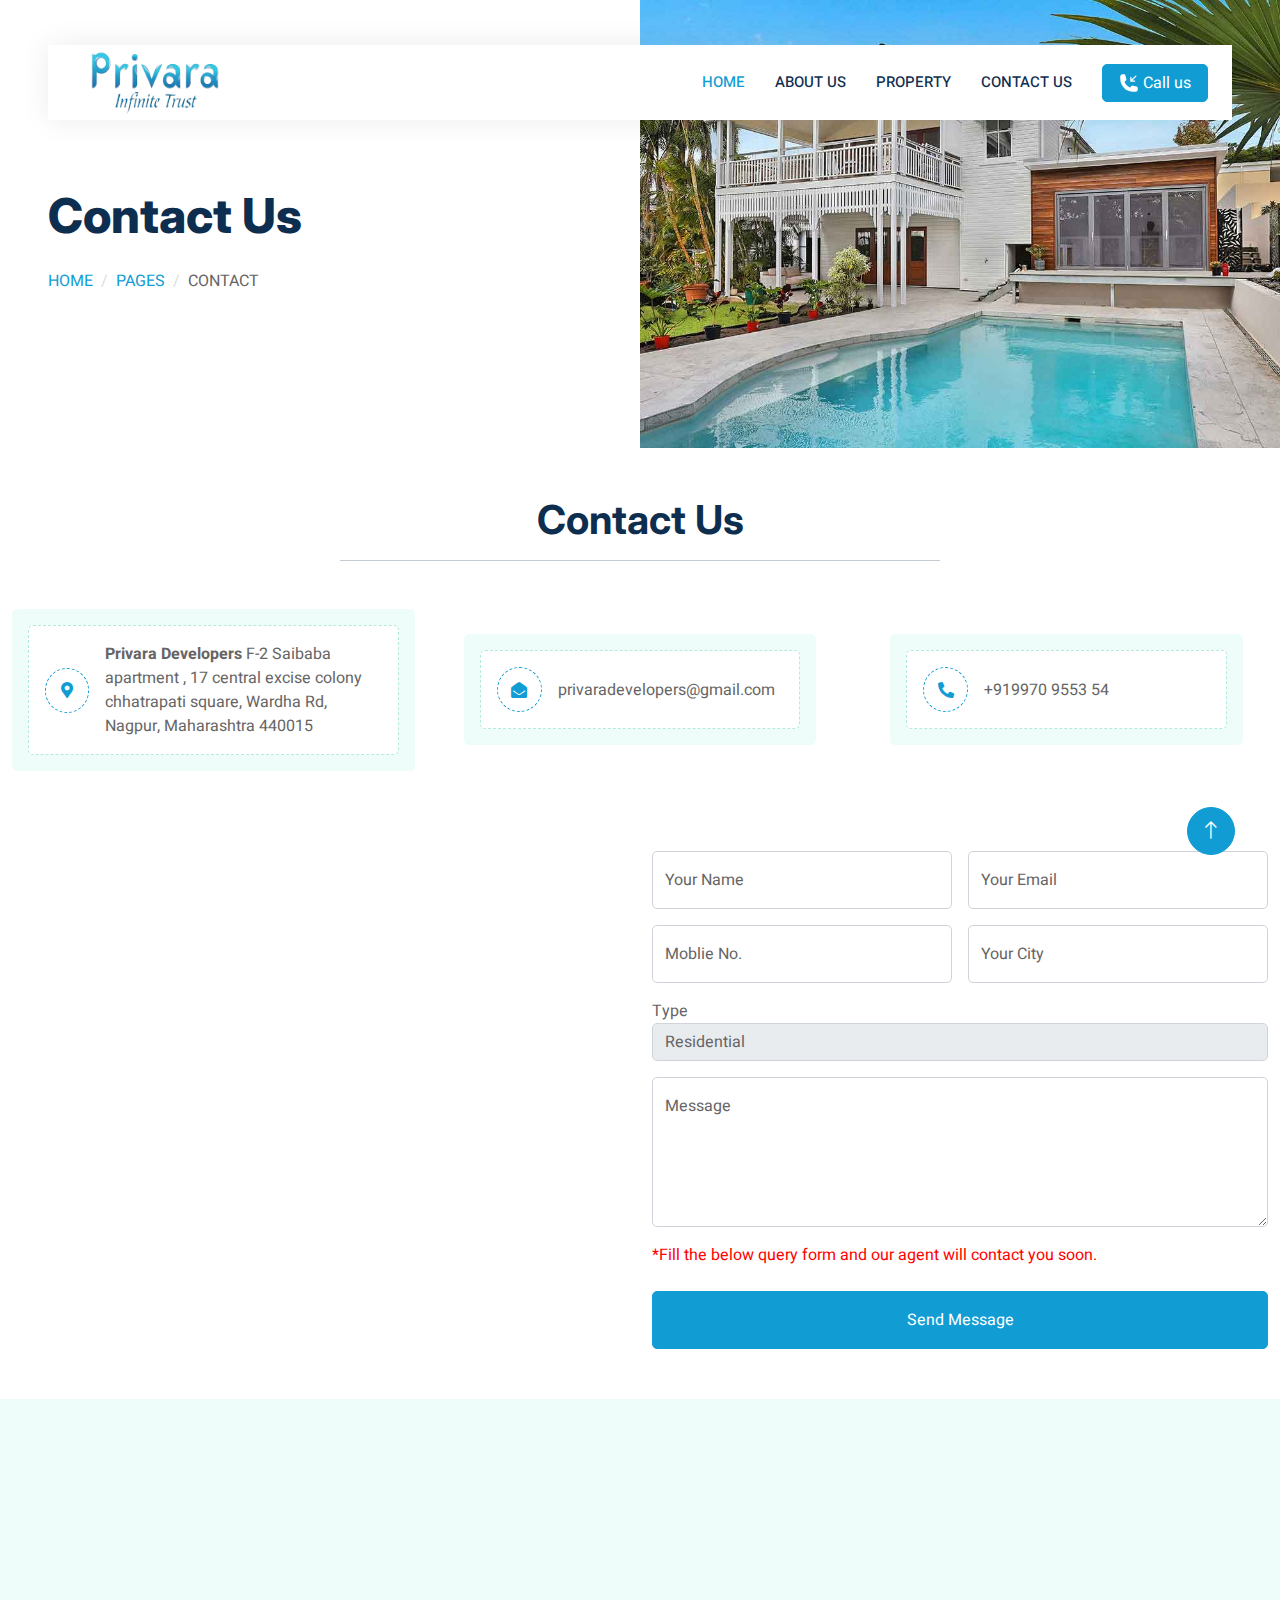
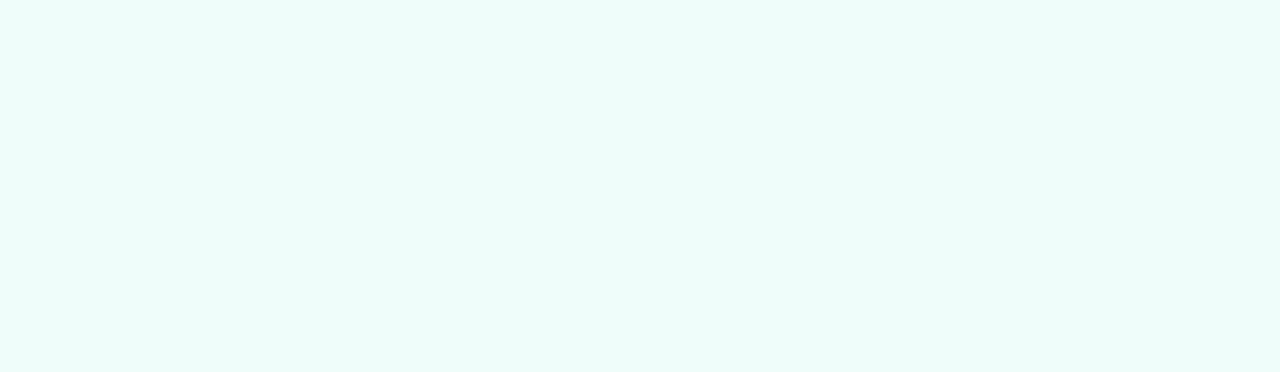
<file: contact.html>
<!DOCTYPE html>
<html lang="en">

<head>
    <meta charset="utf-8">
    <title>Privara</title>
    <meta content="width=device-width, initial-scale=1.0" name="viewport">
    <meta content="" name="keywords">
    <meta content="" name="description">

    <!-- Favicon -->
    <link href="img/favicon.ico" rel="icon">

    <!-- Google Web Fonts -->
    <link rel="preconnect" href="https://fonts.googleapis.com">
    <link rel="preconnect" href="https://fonts.gstatic.com" crossorigin>
    <link href="https://fonts.googleapis.com/css2?family=Heebo:wght@400;500;600&family=Inter:wght@700;800&display=swap" rel="stylesheet">
    
    <!-- Icon Font Stylesheet -->
    <link href="https://cdnjs.cloudflare.com/ajax/libs/font-awesome/5.10.0/css/all.min.css" rel="stylesheet">
    <link href="https://cdn.jsdelivr.net/npm/bootstrap-icons@1.4.1/font/bootstrap-icons.css" rel="stylesheet">

    <!-- Libraries Stylesheet -->
    <link href="lib/animate/animate.min.css" rel="stylesheet">
    <link href="lib/owlcarousel/assets/owl.carousel.min.css" rel="stylesheet">

    <!-- Customized Bootstrap Stylesheet -->
    <link href="css/bootstrap.min.css" rel="stylesheet">

    <!-- Template Stylesheet -->
    <link href="css/style.css" rel="stylesheet">
</head>

<body>
    <div class="container-xxl bg-white p-0">
        <!-- Spinner Start -->
        <div id="spinner" class="show bg-white position-fixed translate-middle w-100 vh-100 top-50 start-50 d-flex align-items-center justify-content-center">
            <div class="spinner-border text-primary" style="width: 3rem; height: 3rem;" role="status">
                <span class="sr-only">Loading...</span>
            </div>
        </div>
        <!-- Spinner End -->


 <!-- Navbar Start -->
 <div class="container-fluid nav-bar bg-transparent">
    <nav class="navbar navbar-expand-lg bg-white navbar-light py-0 px-4">
        <a href="index.html" class="navbar-brand d-flex align-items-center text-center">
            <div class=" p-2 me-2">
                <img class="logo" src="img/logo.png" alt="Icon" style="width: 150px; height: 130px;">
            </div>
            
        </a>
        <button type="button" class="navbar-toggler" data-bs-toggle="collapse" data-bs-target="#navbarCollapse">
            <span class="navbar-toggler-icon"></span>
        </button>
        <div class="collapse navbar-collapse" id="navbarCollapse">
            <div class="navbar-nav ms-auto">
                <a href="index.html" class="nav-item nav-link active">Home</a>
                <a href="about.html" class="nav-item nav-link">About us</a>
                <div class="nav-item dropdown">
                    <a href="./property-list.html" class="nav-link" >Property</a>
                </div>
                <a href="contact.html" class="nav-item nav-link">Contact us</a>
            </div>
           

              <div class="btn btn-primary px-3 d-none h-none d-lg-flex"  >
                <a> <svg xmlns="http://www.w3.org/2000/svg" viewBox="0 0 24 24" fill="currentColor" class="size 4" href="" style="width: 20px; height: 20px;">
                    <path fill-rule="evenodd" d="M19.5 9.75a.75.75 0 0 1-.75.75h-4.5a.75.75 0 0 1-.75-.75v-4.5a.75.75 0 0 1 1.5 0v2.69l4.72-4.72a.75.75 0 1 1 1.06 1.06L16.06 9h2.69a.75.75 0 0 1 .75.75Z" clip-rule="evenodd" />
                    <path fill-rule="evenodd" d="M1.5 4.5a3 3 0 0 1 3-3h1.372c.86 0 1.61.586 1.819 1.42l1.105 4.423a1.875 1.875 0 0 1-.694 1.955l-1.293.97c-.135.101-.164.249-.126.352a11.285 11.285 0 0 0 6.697 6.697c.103.038.25.009.352-.126l.97-1.293a1.875 1.875 0 0 1 1.955-.694l4.423 1.105c.834.209 1.42.959 1.42 1.82V19.5a3 3 0 0 1-3 3h-2.25C8.552 22.5 1.5 15.448 1.5 6.75V4.5Z" clip-rule="evenodd" />
                  </svg> Call us</a>
              </div>
        </div>
    </nav>
</div>
<!-- Navbar End -->


        <!-- Header Start -->
        <div class="container-fluid header bg-white p-0">
            <div class="row g-0 align-items-center flex-column-reverse flex-md-row">
                <div class="col-md-6 p-5 mt-lg-5">
                    <h1 class="display-5 animated fadeIn mb-4">Contact Us</h1> 
                        <nav aria-label="breadcrumb animated fadeIn">
                        <ol class="breadcrumb text-uppercase">
                            <li class="breadcrumb-item"><a href="#">Home</a></li>
                            <li class="breadcrumb-item"><a href="#">Pages</a></li>
                            <li class="breadcrumb-item text-body active" aria-current="page">Contact</li>
                        </ol>
                    </nav>
                </div>
                <div class="col-md-6 animated fadeIn">
                    <img class="img-fluid" src="img/header.jpg" alt="">
                </div>
            </div>
        </div>
        <!-- Header End -->




        <!-- Contact Start -->
        <div class="container-xxl py-5">
            <div class="container">
                <div class="text-center mx-auto mb-5 wow fadeInUp" data-wow-delay="0.1s" style="max-width: 600px;">
                    <h1 class="mb-3">Contact Us<hr></h1></div> 
                    
                   
                </div>
                <div class="row g-4">
                    <div class="col-12">
                        <div class="row gy-4">
                            <div class="col-md-6 col-lg-4 wow fadeIn" data-wow-delay="0.1s">
                                <div class="bg-light rounded p-3">
                                    <div class="d-flex align-items-center bg-white rounded p-3" style="border: 1px dashed rgba(0, 185, 142, .3)">
                                        <div class="icon me-3" style="width: 45px; height: 45px;">
                                            <i class="fa fa-map-marker-alt text-primary"></i>
                                        </div>
                                        <span> <strong>Privara Developers</strong> 
                                            F-2 Saibaba apartment , 17 central excise colony chhatrapati square, Wardha Rd, Nagpur, Maharashtra 440015</span>
                                    </div>
                                </div>
                            </div>

                            <div class="col-md-6 col-lg-4 wow fadeIn" data-wow-delay="0.3s">
                                    <div style="padding: 25px;">
                                        <div class="bg-light rounded p-3">
                                            <div class="d-flex align-items-center bg-white rounded p-3" style="border: 1px dashed rgba(0, 185, 142, .3)">
                                                <div class="icon me-3" style="width: 45px; height: 45px;">
                                                    <i class="fa fa-envelope-open text-primary"></i>
                                                </div>
                                                <span>privaradevelopers@gmail.com</span>
                                            </div>
                                    </div>
                                </div>
                            </div>
                            <div class="col-md-6 col-lg-4 wow fadeIn" data-wow-delay="0.5s">
                                <div style="padding: 25px;">
                                    <div class="bg-light rounded p-3">
                                            <div class="d-flex align-items-center bg-white rounded p-3" style="border: 1px dashed rgba(0, 185, 142, .3)">
                                                <div class="icon me-3" style="width: 45px; height: 45px;">
                                                    <i class="fa fa-phone-alt text-primary"></i>
                                                </div>
                                                <span>+919970 9553 54</span>
                                            </div>
                                    </div>
                                </div>
                            </div>
                            
                        </div>
                    </div>
                    <div class="col-lg-6 col-md-10">
                        <h5 class="text-white mb-4">Map</h5>
                        <div class="row g-2 pt-2">
                            <iframe src="https://www.google.com/maps/embed?pb=!1m14!1m8!1m3!1d7444.0670280239865!2d79.06931!3d21.111230000000003!3m2!1i1024!2i768!4f13.1!3m3!1m2!1s0x3bd4bf5640653599%3A0x4dd5759b03792a99!2sPrivara%20Developers!5e0!3m2!1sen!2sin!4v1716977919160!5m2!1sen!2sin" width="300" height="500" style="border:0; padding-top: 0px;" allowfullscreen="" loading="lazy" referrerpolicy="no-referrer-when-downgrade"></iframe>
                        </div>
                    </div>
                    <div class="col-md-6">
                        <div class="wow fadeInUp" data-wow-delay="0.5s">
                           
                            <form>
                                <div style="padding: 20px;"><p>

                                </p></div>
                                <div class="row g-3">
                                    <div class="col-md-6">
                                        <div class="form-floating">
                                            <input type="text" class="form-control" id="name" placeholder="Your Name" required="">
                                            <label for="name">Your Name</label>
                                        </div>
                                    </div>
                                    <div class="col-md-6">
                                        <div class="form-floating">
                                            <input type="email" class="form-control" id="email" placeholder="Your Email" required="">
                                            <label for="email">Your Email</label>
                                        </div>
                                    </div>
                                    <div class="col-md-6">
                                        <div class="form-floating">
                                            <input type="number" class="form-control" id="number" placeholder="number" required="">
                                            <label for="neumber">Moblie No.</label>
                                        </div>
                                    </div>
                                    <div class="col-md-6">
                                        <div class="form-floating" >
                                            <input type="text" class="form-control" id="city" placeholder="City" required="">
                                            <label for="city">Your City</label>
                                        </div>
                                    </div>

                                    <div class="col-ld-6">
                                        <div class="form-floating">
                                        <fieldset>
                                            <label for="object">Type</label> <br>
                                            <select class="form-control" name="object" id="object" required="">
                                                <option value="Residential">Residential</option>
                                                <option value="Commercial">Commercial</option>
                                            </select>
                                        </fieldset>
                                        </div>
                                    </div>

                                    <div class="col-12">
                                        <div class="form-floating">
                                            <textarea class="form-control" placeholder="Leave a message here" id="message" style="height: 150px"></textarea>
                                            <label for="message">Message</label>
                                        </div>
                                    </div>
                                    <p class="mb-2" style="color: red;"> *Fill the below query form and our agent will contact you soon.</p>
                                    <div class="col-12">
                                        <button class="btn btn-primary w-100 py-3" type="submit">Send Message</button>
                                    </div>
                                </div>
                            </form>
                        </div>
                    </div>
                </div>
            </div>
        </div>
        <!-- Contact End -->


        <!-- Footer Start -->
        <div class="container-fluid bg-dark text-white-50 footer pt-5 mt-5 wow fadeIn" data-wow-delay="0.1s">
            <div class="container py-5">
                <div class="row g-5">
                    <div class="col-lg-3 col-md-6">
                        <h5 class="text-white mb-4">Get In Touch</h5>
                        <p class="mb-2"><i class="fa fa-map-marker-alt me-3"></i><strong>Privara Developers</strong> <br>
                            F-2 Saibaba apartment , 17 central excise colony chhatrapati square, Wardha Rd, Nagpur, Maharashtra 440015</p>
                        <p class="mb-2"><i class="fa fa-phone-alt me-3"></i>+919970 9553 54</p>
                        <p class="mb-2"><i class="fa fa-envelope me-3"></i>privaradevelopers@gmail.com</p>
                        <div class="d-flex pt-2">
                            <a class="btn btn-outline-light btn-social" href=""><i class="fab fa-twitter"></i></a>
                            <a class="btn btn-outline-light btn-social" href=""><i class="fab fa-facebook-f"></i></a>
                            <a class="btn btn-outline-light btn-social" href=""><i class="fab fa-youtube"></i></a>
                            <a class="btn btn-outline-light btn-social" href=""><i class="fab fa-linkedin-in"></i></a>
                        </div>
                    </div>
                    <div class="col-lg-3 col-md-6">
                        <h5 class="text-white mb-4">Quick Links</h5>
                        <a class="btn btn-link text-white-50" href="">About Us</a>
                        <a class="btn btn-link text-white-50" href="">Contact Us</a>
                        <a class="btn btn-link text-white-50" href="">Our Services</a>
                        <a class="btn btn-link text-white-50" href="">Privacy Policy</a>
                        <a class="btn btn-link text-white-50" href="">Terms & Condition</a>
                    </div>
                  
                    <div class="col-lg-3 col-md-6">
                        <h5 class="text-white mb-4">Newsletter</h5>
                        <p>Get updates and offer on our latest project and.</p>
                        <div class="position-relative mx-auto" style="max-width: 400px;">
                            <input class="form-control bg-transparent w-100 py-3 ps-4 pe-5" type="text" placeholder="Your email">
                            <button type="button" class="btn btn-primary py-2 position-absolute top-0 end-0 mt-2 me-2">SignUp</button>
                        </div>
                    </div>
                </div>
            </div>
            <div class="container">
                <div class="copyright">
                    <div class="row">
                        <div class="col-md-6 text-center text-md-start mb-3 mb-md-0">
                            &copy; <a class="border-bottom" href="#">Your Site Name</a>, All Right Reserved. 
							
							<!--/*** This template is free as long as you keep the footer author’s credit link/attribution link/backlink. If you'd like to use the template without the footer author’s credit link/attribution link/backlink, you can purchase the Credit Removal License from "https://htmlcodex.com/credit-removal". Thank you for your support. ***/-->
							Designed By <a class="border-bottom" href="https://htmlcodex.com">HTML Codex & Orange bits</a>
                        </div>
                        <div class="col-md-6 text-center text-md-end">
                            <div class="footer-menu">
                                <a href="">Home</a>
                                <a href="">FQAs</a>
                            </div>
                        </div>
                    </div>
                </div>
            </div>
        </div>
        <!-- Footer End -->


        <!-- Back to Top -->
        <a href="#" class="btn btn-lg btn-primary btn-lg-square back-to-top"><i class="bi bi-arrow-up"></i></a>
    </div>

    <!-- JavaScript Libraries -->
    <script src="https://code.jquery.com/jquery-3.4.1.min.js"></script>
    <script src="https://cdn.jsdelivr.net/npm/bootstrap@5.0.0/dist/js/bootstrap.bundle.min.js"></script>
    <script src="lib/wow/wow.min.js"></script>
    <script src="lib/easing/easing.min.js"></script>
    <script src="lib/waypoints/waypoints.min.js"></script>
    <script src="lib/owlcarousel/owl.carousel.min.js"></script>

    <!-- Template Javascript -->
    <script src="js/main.js"></script>
</body>

</html>
</file>
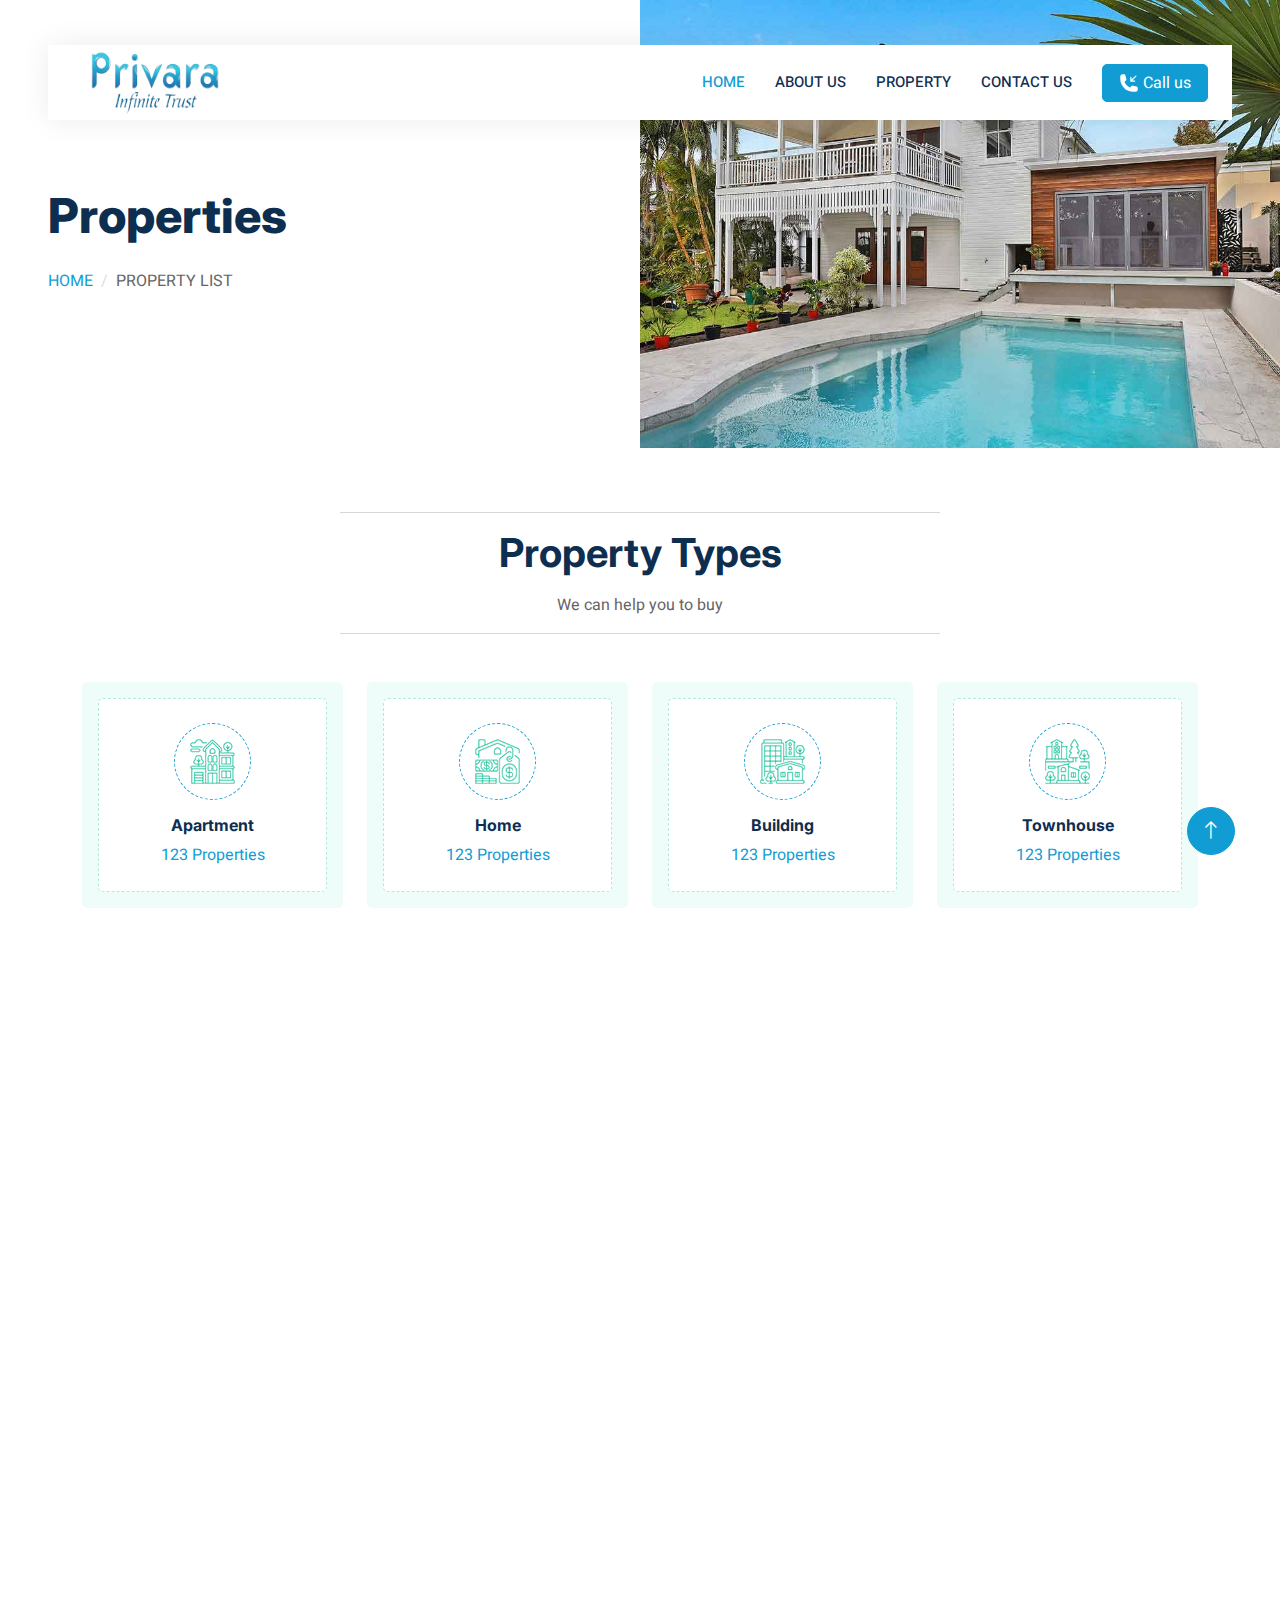
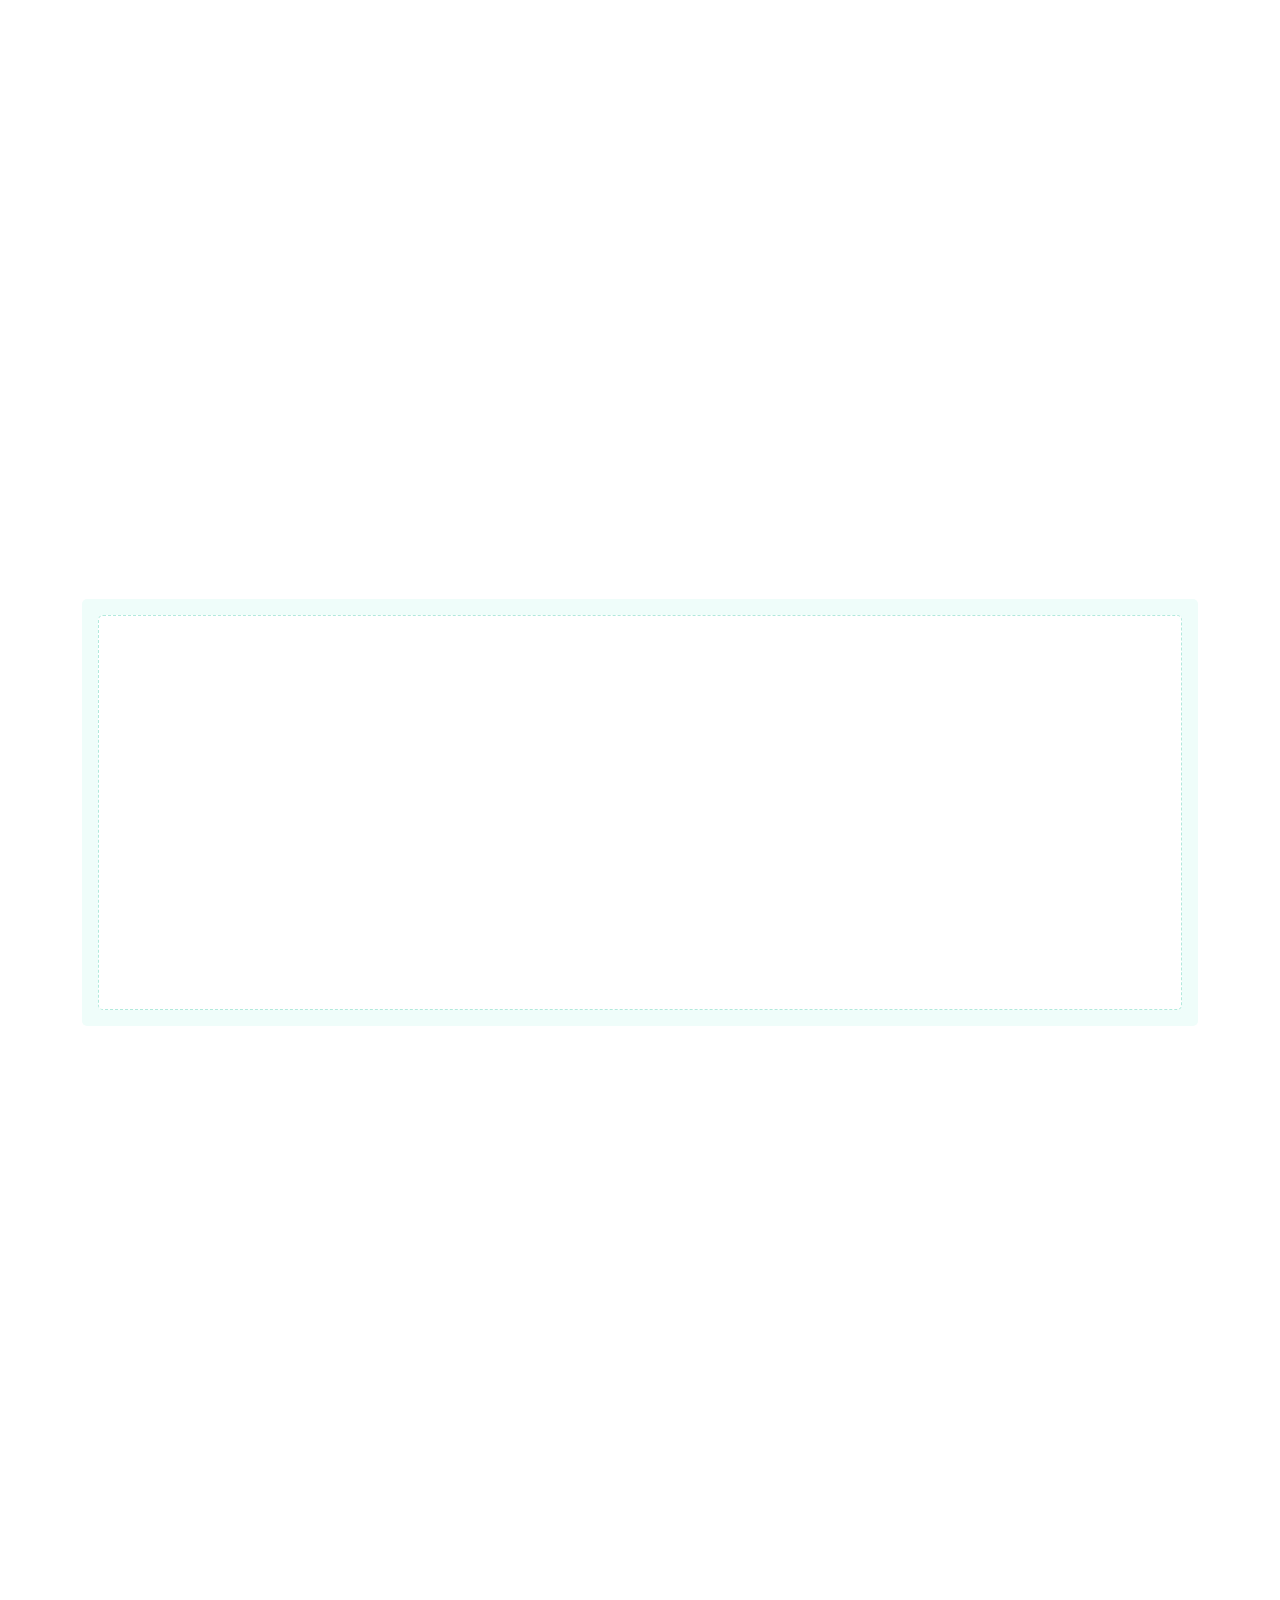
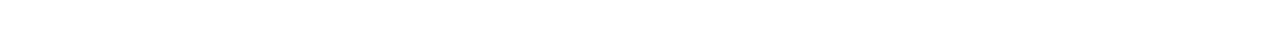
<file: property-list.html>
<!DOCTYPE html>
<html lang="en">

<head>
    <meta charset="utf-8">
    <title>Privara</title>
    <meta content="width=device-width, initial-scale=1.0" name="viewport">
    <meta content="" name="keywords">
    <meta content="" name="description">

    <!-- Favicon -->
    <link href="img/favicon.ico" rel="icon">

    <!-- Google Web Fonts -->
    <link rel="preconnect" href="https://fonts.googleapis.com">
    <link rel="preconnect" href="https://fonts.gstatic.com" crossorigin>
    <link href="https://fonts.googleapis.com/css2?family=Heebo:wght@400;500;600&family=Inter:wght@700;800&display=swap" rel="stylesheet">
    
    <!-- Icon Font Stylesheet -->
    <link href="https://cdnjs.cloudflare.com/ajax/libs/font-awesome/5.10.0/css/all.min.css" rel="stylesheet">
    <link href="https://cdn.jsdelivr.net/npm/bootstrap-icons@1.4.1/font/bootstrap-icons.css" rel="stylesheet">

    <!-- Libraries Stylesheet -->
    <link href="lib/animate/animate.min.css" rel="stylesheet">
    <link href="lib/owlcarousel/assets/owl.carousel.min.css" rel="stylesheet">

    <!-- Customized Bootstrap Stylesheet -->
    <link href="css/bootstrap.min.css" rel="stylesheet">

    <!-- Template Stylesheet -->
    <link href="css/style.css" rel="stylesheet">
</head>

<body>
    <div class="container-xxl bg-white p-0">
        <!-- Spinner Start -->
        <div id="spinner" class="show bg-white position-fixed translate-middle w-100 vh-100 top-50 start-50 d-flex align-items-center justify-content-center">
            <div class="spinner-border text-primary" style="width: 3rem; height: 3rem;" role="status">
                <span class="sr-only">Loading...</span>
            </div>
        </div>
        <!-- Spinner End -->


 <!-- Navbar Start -->
 <div class="container-fluid nav-bar bg-transparent">
    <nav class="navbar navbar-expand-lg bg-white navbar-light py-0 px-4">
        <a href="index.html" class="navbar-brand d-flex align-items-center text-center">
            <div class=" p-2 me-2">
                <img class="logo" src="img/logo.png" alt="Icon" style="width: 150px; height: 130px;">
            </div>
            
        </a>
        <button type="button" class="navbar-toggler" data-bs-toggle="collapse" data-bs-target="#navbarCollapse">
            <span class="navbar-toggler-icon"></span>
        </button>
        <div class="collapse navbar-collapse" id="navbarCollapse">
            <div class="navbar-nav ms-auto">
                <a href="index.html" class="nav-item nav-link active">Home</a>
                <a href="about.html" class="nav-item nav-link">About us</a>
                <div class="nav-item dropdown">
                    <a href="./property-list.html" class="nav-link" >Property</a>
                </div>
                <a href="contact.html" class="nav-item nav-link">Contact us</a>
            </div>
           

              <div class="btn btn-primary px-3 d-none h-none d-lg-flex"  >
                <a> <svg xmlns="http://www.w3.org/2000/svg" viewBox="0 0 24 24" fill="currentColor" class="size 4" href="" style="width: 20px; height: 20px;">
                    <path fill-rule="evenodd" d="M19.5 9.75a.75.75 0 0 1-.75.75h-4.5a.75.75 0 0 1-.75-.75v-4.5a.75.75 0 0 1 1.5 0v2.69l4.72-4.72a.75.75 0 1 1 1.06 1.06L16.06 9h2.69a.75.75 0 0 1 .75.75Z" clip-rule="evenodd" />
                    <path fill-rule="evenodd" d="M1.5 4.5a3 3 0 0 1 3-3h1.372c.86 0 1.61.586 1.819 1.42l1.105 4.423a1.875 1.875 0 0 1-.694 1.955l-1.293.97c-.135.101-.164.249-.126.352a11.285 11.285 0 0 0 6.697 6.697c.103.038.25.009.352-.126l.97-1.293a1.875 1.875 0 0 1 1.955-.694l4.423 1.105c.834.209 1.42.959 1.42 1.82V19.5a3 3 0 0 1-3 3h-2.25C8.552 22.5 1.5 15.448 1.5 6.75V4.5Z" clip-rule="evenodd" />
                  </svg> Call us</a>
              </div>
        </div>
    </nav>
</div>
<!-- Navbar End -->


        <!-- Header Start -->
        <div class="container-fluid header bg-white p-0">
            <div class="row g-0 align-items-center flex-column-reverse flex-md-row">
                <div class="col-md-6 p-5 mt-lg-5">
                    <h1 class="display-5 animated fadeIn mb-4">Properties </h1> 
                        <nav aria-label="breadcrumb animated fadeIn">
                        <ol class="breadcrumb text-uppercase">
                            <li class="breadcrumb-item"><a href="#">Home</a></li>
                            <li class="breadcrumb-item text-body active" aria-current="page">Property List</li>
                        </ol>
                    </nav>
                </div>
                <div class="col-md-6 animated fadeIn">
                    <img class="img-fluid" src="img/header.jpg" alt="">
                </div>
            </div>
        </div>
        <!-- Header End -->

        
        <!-- Category Start -->
        <div class="container-xxl py-5">
            <div class="container">
                <div class="text-center mx-auto mb-5 wow fadeInUp" data-wow-delay="0.1s" style="max-width: 600px;">
                <div style="justify-content: flex"></div>
                    <hr></hr>
                    <h1 class="mb-3">Property Types</h1>
                    <p> We can help you to buy </p>
                    <hr></hr>
                </div>
                <div class="row g-4">
                    <div class="col-lg-3 col-sm-6 wow fadeInUp" data-wow-delay="0.1s">
                        <a class="cat-item d-block bg-light text-center rounded p-3" href="">
                            <div class="rounded p-4">
                                <div class="icon mb-3">
                                    <img class="img-fluid" src="img/icon-apartment.png" alt="Icon">
                                </div>
                                <h6>Apartment</h6>
                                <span>123 Properties</span>
                            </div>
                        </a>
                    </div>
                  
                    <div class="col-lg-3 col-sm-6 wow fadeInUp" data-wow-delay="0.5s">
                        <a class="cat-item d-block bg-light text-center rounded p-3" href="">
                            <div class="rounded p-4">
                                <div class="icon mb-3">
                                    <img class="img-fluid" src="img/icon-house.png" alt="Icon">
                                </div>
                                <h6>Home</h6>
                                <span>123 Properties</span>
                            </div>
                        </a>
                    </div>

                    <div class="col-lg-3 col-sm-6 wow fadeInUp" data-wow-delay="0.1s">
                        <a class="cat-item d-block bg-light text-center rounded p-3" href="">
                            <div class="rounded p-4">
                                <div class="icon mb-3">
                                    <img class="img-fluid" src="img/icon-building.png" alt="Icon">
                                </div>
                                <h6>Building</h6>
                                <span>123 Properties</span>
                            </div>
                        </a>
                    </div>
                    <div class="col-lg-3 col-sm-6 wow fadeInUp" data-wow-delay="0.3s">
                        <a class="cat-item d-block bg-light text-center rounded p-3" href="">
                            <div class="rounded p-4">
                                <div class="icon mb-3">
                                    <img class="img-fluid" src="img/icon-neighborhood.png" alt="Icon">
                                </div>
                                <h6>Townhouse</h6>
                                <span>123 Properties</span>
                            </div>
                        </a>
                    </div>
                    
                    
                </div>
            </div>
        </div>
        <!-- Category End -->



        <!-- Property List Start -->
        <div class="container-xxl py-5">
            <div class="container">
                <div class="row g-0 gx-5 align-items-end">
                    <div class="col-lg-6">
                        <div class="text-start mx-auto mb-5 wow slideInLeft" data-wow-delay="0.1s">
                            <h1 class="mb-3">Property Listing</h1>
                            <p>Eirmod sed ipsum dolor sit rebum labore magna erat. Tempor ut dolore lorem kasd vero ipsum sit eirmod sit diam justo sed rebum.</p>
                        </div>
                    </div>
                    <div class="col-lg-6 text-start text-lg-end wow slideInRight" data-wow-delay="0.1s">
                        <ul class="nav nav-pills d-inline-flex justify-content-end mb-5">
                            <li class="nav-item me-2">
                                <a class="btn btn-outline-primary active" data-bs-toggle="pill" href="#tab-1">Featured</a>
                            </li>
                            <li class="nav-item me-2">
                                <a class="btn btn-outline-primary" data-bs-toggle="pill" href="#tab-2">Ongoing</a>
                            </li>
                            <li class="nav-item me-0">
                                <a class="btn btn-outline-primary" data-bs-toggle="pill" href="#tab-3">Completed</a>
                            </li>
                        </ul>
                    </div>
                </div>
                <div class="tab-content">
                    <div id="tab-1" class="tab-pane fade show p-0 active">
                        <div class="row g-4">
                            <div class="col-lg-4 col-md-6 wow fadeInUp" data-wow-delay="0.1s">
                                <div class="property-item rounded overflow-hidden">
                                    <div class="position-relative overflow-hidden">
                                        <a href=""><img class="img-fluid" src="img/property-1.jpg" alt=""></a>
                                        <div class="bg-primary rounded text-white position-absolute end-0 top-0 m-4 py-1 px-3">Completed</div>
                                        <div class="bg-white rounded-top text-primary position-absolute start-0 bottom-0 mx-4 pt-1 px-3">Appartment</div>
                                    </div>
                                    <div class="p-4 pb-0">
                                       
                                        <a class="d-block h5 mb-2" href="">KRISHNA NAGARI</a>
                                        <p><i class="fa fa-map-marker-alt text-primary me-2"></i>JAMTHA NAGPUR</p>
                                        <a class=" btn btn-primary" data-bs-toggle="pill" href="#tab-3"><i class="fa fa-eye me-2"></i>Know More</a>
                                        <a class=" btn btn-primary m-3" data-bs-toggle="pill" href="#tab-3"><i class="fa fa-phone fa-rotate-90 me-2 "></i>Call us</a>
                                        
                                        
                                        <p></p>
                                    </div>
                                    <div class="d-flex border-top">
                                        <small class="flex-fill text-center border-end py-2"><i class="fa fa-ruler-combined text-primary me-2"></i> 22 Acres</small>
                                        <small class="flex-fill text-center border-end py-2"><i class="fa fa-home text-primary me-2"></i>321 Plots </small>
                                    </div>
                                </div>
                            </div>
                            <div class="col-lg-4 col-md-6 wow fadeInUp" data-wow-delay="0.3s">
                                <div class="property-item rounded overflow-hidden">
                                    <div class="position-relative overflow-hidden">
                                        <a href=""><img class="img-fluid" src="img/property-2.jpg" alt=""></a>
                                        <div class="bg-primary rounded text-white position-absolute end-0 top-0 m-4 py-1 px-3">Ongoing</div>
                                        <div class="bg-white rounded-top text-primary position-absolute start-0 bottom-0 mx-4 pt-1 px-3">Villa</div>
                                    </div>
                                    <div class="p-4 pb-0">
                                       
                                        <a class="d-block h5 mb-2" href="">KUHAASA RESIDENCY</a>
                                        <p><i class="fa fa-map-marker-alt text-primary me-2"></i>SHANKARPUR NAGPUR</p>
                                            
                                        <a class=" btn btn-primary" data-bs-toggle="pill" href="#tab-3"><i class="fa fa-eye me-2"></i>Know More</a>
                                        <a class=" btn btn-primary m-3" data-bs-toggle="pill" href="#tab-3"><i class="fa fa-phone fa-rotate-90 me-2 "></i>Call us</a>
                                        
                                        
                                        <p></p>
                                    </div>
                                    <div class="d-flex border-top">
                                        <small class="flex-fill text-center border-end py-2"><i class="fa fa-ruler-combined text-primary me-2"></i>2 Acres</small>
                                        <small class="flex-fill text-center border-end py-2"><i class="fa fa-home text-primary me-2"></i>31 Plots</small>
                                        
                                    </div>
                                </div>
                            </div>
                            <div class="col-lg-4 col-md-6 wow fadeInUp" data-wow-delay="0.5s">
                                <div class="property-item rounded overflow-hidden">
                                    <div class="position-relative overflow-hidden">
                                        <a href=""><img class="img-fluid" src="img/property-3.jpg" alt=""></a>
                                        <div class="bg-primary rounded text-white position-absolute end-0 top-0 m-4 py-1 px-3">Ongoing</div>
                                        <div class="bg-white rounded-top text-primary position-absolute start-0 bottom-0 mx-4 pt-1 px-3">Office</div>
                                    </div>
                                    <div class="p-4 pb-0">
                                       
                                        <a class="d-block h5 mb-2" href="">PRIVARA VIHAR – 3</a>
                                        <p><i class="fa fa-map-marker-alt text-primary me-2"></i>JAMTHA NAGPUR</p>
                                        <a class=" btn btn-primary" data-bs-toggle="pill" href="#tab-3"><i class="fa fa-eye me-2"></i>Know More</a>
                                        <a class=" btn btn-primary m-3" data-bs-toggle="pill" href="#tab-3"><i class="fa fa-phone fa-rotate-90 me-2 "></i>Call us</a>
                                        <p></p>
                                    </div>
                                    <div class="d-flex border-top">
                                        <small class="flex-fill text-center border-end py-2"><i class="fa fa-ruler-combined text-primary me-2"></i>2.5 Acres</small>
                                        <small class="flex-fill text-center border-end py-2"><i class="fa fa-home text-primary me-2"></i>24 Plots</small>
                                        
                                    </div>
                                </div>
                            </div>
                            <div class="col-lg-4 col-md-6 wow fadeInUp" data-wow-delay="0.1s">
                                <div class="property-item rounded overflow-hidden">
                                    <div class="position-relative overflow-hidden">
                                        <a href=""><img class="img-fluid" src="img/property-4.jpg" alt=""></a>
                                        <div class="bg-primary rounded text-white position-absolute end-0 top-0 m-4 py-1 px-3">Ongoing</div>
                                        <div class="bg-white rounded-top text-primary position-absolute start-0 bottom-0 mx-4 pt-1 px-3">Building</div>
                                    </div>
                                    <div class="p-4 pb-0">
                                       
                                        <a class="d-block h5 mb-2" href="">PRIVARA VIHAR – 4</a>
                                        <p><i class="fa fa-map-marker-alt text-primary me-2"></i>JAMTHA NAGPUR</p>
                                        <a class=" btn btn-primary" data-bs-toggle="pill" href="#tab-3"><i class="fa fa-eye me-2"></i>Know More</a>
                                        <a class=" btn btn-primary m-3" data-bs-toggle="pill" href="#tab-3"><i class="fa fa-phone fa-rotate-90 me-2 "></i>Call us</a>
                                        <p></p>
                                    </div>
                                    <div class="d-flex border-top">
                                        <small class="flex-fill text-center border-end py-2"><i class="fa fa-ruler-combined text-primary me-2"></i>3.9 Acres</small>
                                        <small class="flex-fill text-center border-end py-2"><i class="fa fa-home text-primary me-2"></i>44 Plots</small>
                                        
                                    </div>
                                </div>
                            </div>
                            <div class="col-lg-4 col-md-6 wow fadeInUp" data-wow-delay="0.3s">
                                <div class="property-item rounded overflow-hidden">
                                    <div class="position-relative overflow-hidden">
                                        <a href=""><img class="img-fluid" src="img/property-5.jpg" alt=""></a>
                                        <div class="bg-primary rounded text-white position-absolute end-0 top-0 m-4 py-1 px-3">Ongoing</div>
                                        <div class="bg-white rounded-top text-primary position-absolute start-0 bottom-0 mx-4 pt-1 px-3">Home</div>
                                    </div>
                                    <div class="p-4 pb-0">
                                       
                                        <a class="d-block h5 mb-2" href="">PRIVARA VIHAR – 5</a>
                                        <p><i class="fa fa-map-marker-alt text-primary me-2"></i>TARODI NAGPUR</p>
                                        <a class=" btn btn-primary" data-bs-toggle="pill" href="#tab-3"><i class="fa fa-eye me-2"></i>Know More</a>
                                        <a class=" btn btn-primary m-3" data-bs-toggle="pill" href="#tab-3"><i class="fa fa-phone fa-rotate-90 me-2 "></i>Call us</a>
                                        <p></p>
                                    </div>
                                    <div class="d-flex border-top">
                                        <small class="flex-fill text-center border-end py-2"><i class="fa fa-ruler-combined text-primary me-2"></i>2.25 Acres</small>
                                        <small class="flex-fill text-center border-end py-2"><i class="fa fa-home text-primary me-2"></i>36 Plots</small>
                                        
                                    </div>
                                </div>
                            </div>
                            <div class="col-lg-4 col-md-6 wow fadeInUp" data-wow-delay="0.5s">
                                <div class="property-item rounded overflow-hidden">
                                    <div class="position-relative overflow-hidden">
                                        <a href=""><img class="img-fluid" src="img/property-6.jpg" alt=""></a>
                                        <div class="bg-primary rounded text-white position-absolute end-0 top-0 m-4 py-1 px-3">Ongoing</div>
                                        <div class="bg-white rounded-top text-primary position-absolute start-0 bottom-0 mx-4 pt-1 px-3">Shop</div>
                                    </div>
                                    <div class="p-4 pb-0">
                                       
                                        <a class="d-block h5 mb-2" href="">PRIVARA VIHAR – 6</a>
                                        <p><i class="fa fa-map-marker-alt text-primary me-2"></i>LONARA NAGPUR</p>
                                        <a class=" btn btn-primary" data-bs-toggle="pill" href="#tab-3"><i class="fa fa-eye me-2"></i>Know More</a>
                                        <a class=" btn btn-primary m-3" data-bs-toggle="pill" href="#tab-3"><i class="fa fa-phone fa-rotate-90 me-2 "></i>Call us</a>
                                        <p></p>
                                    </div>
                                    <div class="d-flex border-top">
                                        <small class="flex-fill text-center border-end py-2"><i class="fa fa-ruler-combined text-primary me-2"></i>2.6 ACRES</small>
                                        <small class="flex-fill text-center border-end py-2"><i class="fa fa-home text-primary me-2"></i>49 Plots</small>
                                        
                                    </div>
                                </div>
                            </div>
                       
                        </div>
                    </div>
                    <div id="tab-2" class="tab-pane fade show p-0">
                        <div class="row g-4">
                            <div class="col-lg-4 col-md-6">
                                <div class="property-item rounded overflow-hidden">
                                    <div class="position-relative overflow-hidden">
                                        <a href=""><img class="img-fluid" src="img/property-1.jpg" alt=""></a>
                                        <div class="bg-primary rounded text-white position-absolute start-0 top-0 m-4 py-1 px-3">For Sell</div>
                                        <div class="bg-white rounded-top text-primary position-absolute start-0 bottom-0 mx-4 pt-1 px-3">Appartment</div>
                                    </div>
                                    <div class="p-4 pb-0">
                                       
                                        <a class="d-block h5 mb-2" href="">Golden Urban House For Sell</a>
                                        <p><i class="fa fa-map-marker-alt text-primary me-2"></i>123 Street, New York, USA</p>
                                    </div>
                                    <div class="d-flex border-top">
                                        <small class="flex-fill text-center border-end py-2"><i class="fa fa-ruler-combined text-primary me-2"></i>1000 Sqft</small>
                                        <small class="flex-fill text-center border-end py-2"><i class="fa fa-bed text-primary me-2"></i>3 Bed</small>
                                        <small class="flex-fill text-center py-2"><i class="fa fa-bath text-primary me-2"></i>2 Bath</small>
                                    </div>
                                </div>
                            </div>
                            <div class="col-lg-4 col-md-6">
                                <div class="property-item rounded overflow-hidden">
                                    <div class="position-relative overflow-hidden">
                                        <a href=""><img class="img-fluid" src="img/property-2.jpg" alt=""></a>
                                        <div class="bg-primary rounded text-white position-absolute start-0 top-0 m-4 py-1 px-3">For Rent</div>
                                        <div class="bg-white rounded-top text-primary position-absolute start-0 bottom-0 mx-4 pt-1 px-3">Villa</div>
                                    </div>
                                    <div class="p-4 pb-0">
                                       
                                        <a class="d-block h5 mb-2" href="">Golden Urban House For Sell</a>
                                        <p><i class="fa fa-map-marker-alt text-primary me-2"></i>123 Street, New York, USA</p>
                                    </div>
                                    <div class="d-flex border-top">
                                        <small class="flex-fill text-center border-end py-2"><i class="fa fa-ruler-combined text-primary me-2"></i>1000 Sqft</small>
                                        <small class="flex-fill text-center border-end py-2"><i class="fa fa-bed text-primary me-2"></i>3 Bed</small>
                                        <small class="flex-fill text-center py-2"><i class="fa fa-bath text-primary me-2"></i>2 Bath</small>
                                    </div>
                                </div>
                            </div>
                            <div class="col-lg-4 col-md-6">
                                <div class="property-item rounded overflow-hidden">
                                    <div class="position-relative overflow-hidden">
                                        <a href=""><img class="img-fluid" src="img/property-3.jpg" alt=""></a>
                                        <div class="bg-primary rounded text-white position-absolute start-0 top-0 m-4 py-1 px-3">For Sell</div>
                                        <div class="bg-white rounded-top text-primary position-absolute start-0 bottom-0 mx-4 pt-1 px-3">Office</div>
                                    </div>
                                    <div class="p-4 pb-0">
                                       
                                        <a class="d-block h5 mb-2" href="">Golden Urban House For Sell</a>
                                        <p><i class="fa fa-map-marker-alt text-primary me-2"></i>123 Street, New York, USA</p>
                                    </div>
                                    <div class="d-flex border-top">
                                        <small class="flex-fill text-center border-end py-2"><i class="fa fa-ruler-combined text-primary me-2"></i>1000 Sqft</small>
                                        <small class="flex-fill text-center border-end py-2"><i class="fa fa-bed text-primary me-2"></i>3 Bed</small>
                                        <small class="flex-fill text-center py-2"><i class="fa fa-bath text-primary me-2"></i>2 Bath</small>
                                    </div>
                                </div>
                            </div>
                            <div class="col-lg-4 col-md-6">
                                <div class="property-item rounded overflow-hidden">
                                    <div class="position-relative overflow-hidden">
                                        <a href=""><img class="img-fluid" src="img/property-4.jpg" alt=""></a>
                                        <div class="bg-primary rounded text-white position-absolute start-0 top-0 m-4 py-1 px-3">For Rent</div>
                                        <div class="bg-white rounded-top text-primary position-absolute start-0 bottom-0 mx-4 pt-1 px-3">Building</div>
                                    </div>
                                    <div class="p-4 pb-0">
                                       
                                        <a class="d-block h5 mb-2" href="">Golden Urban House For Sell</a>
                                        <p><i class="fa fa-map-marker-alt text-primary me-2"></i>123 Street, New York, USA</p>
                                    </div>
                                    <div class="d-flex border-top">
                                        <small class="flex-fill text-center border-end py-2"><i class="fa fa-ruler-combined text-primary me-2"></i>1000 Sqft</small>
                                        <small class="flex-fill text-center border-end py-2"><i class="fa fa-bed text-primary me-2"></i>3 Bed</small>
                                        <small class="flex-fill text-center py-2"><i class="fa fa-bath text-primary me-2"></i>2 Bath</small>
                                    </div>
                                </div>
                            </div>
                            <div class="col-lg-4 col-md-6">
                                <div class="property-item rounded overflow-hidden">
                                    <div class="position-relative overflow-hidden">
                                        <a href=""><img class="img-fluid" src="img/property-5.jpg" alt=""></a>
                                        <div class="bg-primary rounded text-white position-absolute start-0 top-0 m-4 py-1 px-3">For Sell</div>
                                        <div class="bg-white rounded-top text-primary position-absolute start-0 bottom-0 mx-4 pt-1 px-3">Home</div>
                                    </div>
                                    <div class="p-4 pb-0">
                                       
                                        <a class="d-block h5 mb-2" href="">Golden Urban House For Sell</a>
                                        <p><i class="fa fa-map-marker-alt text-primary me-2"></i>123 Street, New York, USA</p>
                                    </div>
                                    <div class="d-flex border-top">
                                        <small class="flex-fill text-center border-end py-2"><i class="fa fa-ruler-combined text-primary me-2"></i>1000 Sqft</small>
                                        <small class="flex-fill text-center border-end py-2"><i class="fa fa-bed text-primary me-2"></i>3 Bed</small>
                                        <small class="flex-fill text-center py-2"><i class="fa fa-bath text-primary me-2"></i>2 Bath</small>
                                    </div>
                                </div>
                            </div>
                            <div class="col-lg-4 col-md-6">
                                <div class="property-item rounded overflow-hidden">
                                    <div class="position-relative overflow-hidden">
                                        <a href=""><img class="img-fluid" src="img/property-6.jpg" alt=""></a>
                                        <div class="bg-primary rounded text-white position-absolute start-0 top-0 m-4 py-1 px-3">For Rent</div>
                                        <div class="bg-white rounded-top text-primary position-absolute start-0 bottom-0 mx-4 pt-1 px-3">Shop</div>
                                    </div>
                                    <div class="p-4 pb-0">
                                       
                                        <a class="d-block h5 mb-2" href="">Golden Urban House For Sell</a>
                                        <p><i class="fa fa-map-marker-alt text-primary me-2"></i>123 Street, New York, USA</p>
                                    </div>
                                    <div class="d-flex border-top">
                                        <small class="flex-fill text-center border-end py-2"><i class="fa fa-ruler-combined text-primary me-2"></i>1000 Sqft</small>
                                        <small class="flex-fill text-center border-end py-2"><i class="fa fa-bed text-primary me-2"></i>3 Bed</small>
                                        <small class="flex-fill text-center py-2"><i class="fa fa-bath text-primary me-2"></i>2 Bath</small>
                                    </div>
                                </div>
                            </div>
                            <div class="col-12 text-center">
                                <a class="btn btn-primary py-3 px-5" href="">Browse More Property</a>
                            </div>
                        </div>
                    </div>
                    <div id="tab-3" class="tab-pane fade show p-0">
                        <div class="row g-4">
                            <div class="col-lg-4 col-md-6">
                                <div class="property-item rounded overflow-hidden">
                                    <div class="position-relative overflow-hidden">
                                        <a href=""><img class="img-fluid" src="img/property-1.jpg" alt=""></a>
                                        <div class="bg-primary rounded text-white position-absolute start-0 top-0 m-4 py-1 px-3">For Sell</div>
                                        <div class="bg-white rounded-top text-primary position-absolute start-0 bottom-0 mx-4 pt-1 px-3">Appartment</div>
                                    </div>
                                    <div class="p-4 pb-0">
                                       
                                        <a class="d-block h5 mb-2" href="">Golden Urban House For Sell</a>
                                        <p><i class="fa fa-map-marker-alt text-primary me-2"></i>123 Street, New York, USA</p>
                                    </div>
                                    <div class="d-flex border-top">
                                        <small class="flex-fill text-center border-end py-2"><i class="fa fa-ruler-combined text-primary me-2"></i>1000 Sqft</small>
                                        <small class="flex-fill text-center border-end py-2"><i class="fa fa-bed text-primary me-2"></i>3 Bed</small>
                                        <small class="flex-fill text-center py-2"><i class="fa fa-bath text-primary me-2"></i>2 Bath</small>
                                    </div>
                                </div>
                            </div>
                            <div class="col-lg-4 col-md-6">
                                <div class="property-item rounded overflow-hidden">
                                    <div class="position-relative overflow-hidden">
                                        <a href=""><img class="img-fluid" src="img/property-2.jpg" alt=""></a>
                                        <div class="bg-primary rounded text-white position-absolute start-0 top-0 m-4 py-1 px-3">For Rent</div>
                                        <div class="bg-white rounded-top text-primary position-absolute start-0 bottom-0 mx-4 pt-1 px-3">Villa</div>
                                    </div>
                                    <div class="p-4 pb-0">
                                       
                                        <a class="d-block h5 mb-2" href="">Golden Urban House For Sell</a>
                                        <p><i class="fa fa-map-marker-alt text-primary me-2"></i>123 Street, New York, USA</p>
                                    </div>
                                    <div class="d-flex border-top">
                                        <small class="flex-fill text-center border-end py-2"><i class="fa fa-ruler-combined text-primary me-2"></i>1000 Sqft</small>
                                        <small class="flex-fill text-center border-end py-2"><i class="fa fa-bed text-primary me-2"></i>3 Bed</small>
                                        <small class="flex-fill text-center py-2"><i class="fa fa-bath text-primary me-2"></i>2 Bath</small>
                                    </div>
                                </div>
                            </div>
                            <div class="col-lg-4 col-md-6">
                                <div class="property-item rounded overflow-hidden">
                                    <div class="position-relative overflow-hidden">
                                        <a href=""><img class="img-fluid" src="img/property-3.jpg" alt=""></a>
                                        <div class="bg-primary rounded text-white position-absolute start-0 top-0 m-4 py-1 px-3">For Sell</div>
                                        <div class="bg-white rounded-top text-primary position-absolute start-0 bottom-0 mx-4 pt-1 px-3">Office</div>
                                    </div>
                                    <div class="p-4 pb-0">
                                       
                                        <a class="d-block h5 mb-2" href="">Golden Urban House For Sell</a>
                                        <p><i class="fa fa-map-marker-alt text-primary me-2"></i>123 Street, New York, USA</p>
                                    </div>
                                    <div class="d-flex border-top">
                                        <small class="flex-fill text-center border-end py-2"><i class="fa fa-ruler-combined text-primary me-2"></i>1000 Sqft</small>
                                        <small class="flex-fill text-center border-end py-2"><i class="fa fa-bed text-primary me-2"></i>3 Bed</small>
                                        <small class="flex-fill text-center py-2"><i class="fa fa-bath text-primary me-2"></i>2 Bath</small>
                                    </div>
                                </div>
                            </div>
                            <div class="col-lg-4 col-md-6">
                                <div class="property-item rounded overflow-hidden">
                                    <div class="position-relative overflow-hidden">
                                        <a href=""><img class="img-fluid" src="img/property-4.jpg" alt=""></a>
                                        <div class="bg-primary rounded text-white position-absolute start-0 top-0 m-4 py-1 px-3">For Rent</div>
                                        <div class="bg-white rounded-top text-primary position-absolute start-0 bottom-0 mx-4 pt-1 px-3">Building</div>
                                    </div>
                                    <div class="p-4 pb-0">
                                       
                                        <a class="d-block h5 mb-2" href="">Golden Urban House For Sell</a>
                                        <p><i class="fa fa-map-marker-alt text-primary me-2"></i>123 Street, New York, USA</p>
                                    </div>
                                    <div class="d-flex border-top">
                                        <small class="flex-fill text-center border-end py-2"><i class="fa fa-ruler-combined text-primary me-2"></i>1000 Sqft</small>
                                        <small class="flex-fill text-center border-end py-2"><i class="fa fa-bed text-primary me-2"></i>3 Bed</small>
                                        <small class="flex-fill text-center py-2"><i class="fa fa-bath text-primary me-2"></i>2 Bath</small>
                                    </div>
                                </div>
                            </div>
                            <div class="col-lg-4 col-md-6">
                                <div class="property-item rounded overflow-hidden">
                                    <div class="position-relative overflow-hidden">
                                        <a href=""><img class="img-fluid" src="img/property-5.jpg" alt=""></a>
                                        <div class="bg-primary rounded text-white position-absolute start-0 top-0 m-4 py-1 px-3">For Sell</div>
                                        <div class="bg-white rounded-top text-primary position-absolute start-0 bottom-0 mx-4 pt-1 px-3">Home</div>
                                    </div>
                                    <div class="p-4 pb-0">
                                       
                                        <a class="d-block h5 mb-2" href="">Golden Urban House For Sell</a>
                                        <p><i class="fa fa-map-marker-alt text-primary me-2"></i>123 Street, New York, USA</p>
                                    </div>
                                    <div class="d-flex border-top">
                                        <small class="flex-fill text-center border-end py-2"><i class="fa fa-ruler-combined text-primary me-2"></i>1000 Sqft</small>
                                        <small class="flex-fill text-center border-end py-2"><i class="fa fa-bed text-primary me-2"></i>3 Bed</small>
                                        <small class="flex-fill text-center py-2"><i class="fa fa-bath text-primary me-2"></i>2 Bath</small>
                                    </div>
                                </div>
                            </div>
                            <div class="col-lg-4 col-md-6">
                                <div class="property-item rounded overflow-hidden">
                                    <div class="position-relative overflow-hidden">
                                        <a href=""><img class="img-fluid" src="img/property-6.jpg" alt=""></a>
                                        <div class="bg-primary rounded text-white position-absolute start-0 top-0 m-4 py-1 px-3">For Rent</div>
                                        <div class="bg-white rounded-top text-primary position-absolute start-0 bottom-0 mx-4 pt-1 px-3">Shop</div>
                                    </div>
                                    <div class="p-4 pb-0">
                                       
                                        <a class="d-block h5 mb-2" href="">Golden Urban House For Sell</a>
                                        <p><i class="fa fa-map-marker-alt text-primary me-2"></i>123 Street, New York, USA</p>
                                    </div>
                                    <div class="d-flex border-top">
                                        <small class="flex-fill text-center border-end py-2"><i class="fa fa-ruler-combined text-primary me-2"></i>1000 Sqft</small>
                                        <small class="flex-fill text-center border-end py-2"><i class="fa fa-bed text-primary me-2"></i>3 Bed</small>
                                        <small class="flex-fill text-center py-2"><i class="fa fa-bath text-primary me-2"></i>2 Bath</small>
                                    </div>
                                </div>
                            </div>

                        </div>
                    </div>
                </div>
            </div>
        </div>
        <!-- Property List End -->


        <!-- Call to Action Start -->
        <div class="container-xxl py-5">
            <div class="container">
                <div class="bg-light rounded p-3">
                    <div class="bg-white rounded p-4" style="border: 1px dashed rgba(0, 185, 142, .3)">
                        <div class="row g-5 align-items-center">
                            <div class="col-lg-6 wow fadeIn" data-wow-delay="0.1s">
                                <img class="img-fluid rounded w-100" src="img/call-to-action.jpg" alt="">
                            </div>
                            <div class="col-lg-6 wow fadeIn" data-wow-delay="0.5s">
                                <div class="mb-4">
                                    <h1 class="mb-3">Contact With Our Certified Agent</h1>
                                    <p>Eirmod sed ipsum dolor sit rebum magna erat. Tempor lorem kasd vero ipsum sit sit diam justo sed vero dolor duo.</p>
                                </div>
                                <a href="" class="btn btn-primary py-3 px-4 me-2"><i class="fa fa-phone-alt me-2"></i>Make A Call</a>
                                <a href="" class="btn btn-dark py-3 px-4"><i class="fa fa-calendar-alt me-2"></i>Get Appoinment</a>
                            </div>
                        </div>
                    </div>
                </div>
            </div>
        </div>
        <!-- Call to Action End -->
        

        <!-- Footer Start -->
        <div class="container-fluid bg-dark text-white-50 footer pt-5 mt-5 wow fadeIn" data-wow-delay="0.1s">
            <div class="container py-5">
                <div class="row g-5">
                    <div class="col-lg-3 col-md-6">
                        <h5 class="text-white mb-4">Get In Touch</h5>
                        <p class="mb-2"><i class="fa fa-map-marker-alt me-3"></i>Privara Developers
                            F-2 Saibaba apartment , 17 central excise colony chhatrapati square, Wardha Rd, Nagpur, Maharashtra 440015</p>
                        <p class="mb-2"><i class="fa fa-phone-alt me-3"></i>+919970 9553 54</p>
                        <p class="mb-2"><i class="fa fa-envelope me-3"></i>privaradevelopers@gmail.com</p>
                        <div class="d-flex pt-2">
                            <a class="btn btn-outline-light btn-social" href=""><i class="fab fa-twitter"></i></a>
                            <a class="btn btn-outline-light btn-social" href=""><i class="fab fa-facebook-f"></i></a>
                            <a class="btn btn-outline-light btn-social" href=""><i class="fab fa-youtube"></i></a>
                            <a class="btn btn-outline-light btn-social" href=""><i class="fab fa-linkedin-in"></i></a>
                        </div>
                    </div>
                    <div class="col-lg-3 col-md-6">
                        <h5 class="text-white mb-4">Quick Links</h5>
                        <a class="btn btn-link text-white-50" href="">About Us</a>
                        <a class="btn btn-link text-white-50" href="">Contact Us</a>
                        <a class="btn btn-link text-white-50" href="">Our Services</a>
                        <a class="btn btn-link text-white-50" href="">Privacy Policy</a>
                        <a class="btn btn-link text-white-50" href="">Terms & Condition</a>
                    </div>
                    <div class="col-lg-3 col-md-6">
                        <h5 class="text-white mb-4">Map</h5>
                        <div class="row g-2 pt-2">
                            <iframe src="https://www.google.com/maps/embed?pb=!1m14!1m8!1m3!1d7444.0670280239865!2d79.06931!3d21.111230000000003!3m2!1i1024!2i768!4f13.1!3m3!1m2!1s0x3bd4bf5640653599%3A0x4dd5759b03792a99!2sPrivara%20Developers!5e0!3m2!1sen!2sin!4v1716977919160!5m2!1sen!2sin" width="300" height="250" style="border:0;" allowfullscreen="" loading="lazy" referrerpolicy="no-referrer-when-downgrade"></iframe>
                        </div>
                    </div>
                    <div class="col-lg-3 col-md-6">
                        <h5 class="text-white mb-4">Newsletter</h5>
                        <p>Get updates and offer on our latest project and.</p>
                        <div class="position-relative mx-auto" style="max-width: 400px;">
                            <input class="form-control bg-transparent w-100 py-3 ps-4 pe-5" type="text" placeholder="Your email">
                            <button type="button" class="btn btn-primary py-2 position-absolute top-0 end-0 mt-2 me-2">SignUp</button>
                        </div>
                    </div>
                </div>
            </div>
            <div class="container">
                <div class="copyright">
                    <div class="row">
                        <div class="col-md-6 text-center text-md-start mb-3 mb-md-0">
                            &copy; <a class="border-bottom" href="#">Your Site Name</a>, All Right Reserved. 
							
							<!--/*** This template is free as long as you keep the footer author’s credit link/attribution link/backlink. If you'd like to use the template without the footer author’s credit link/attribution link/backlink, you can purchase the Credit Removal License from "https://htmlcodex.com/credit-removal". Thank you for your support. ***/-->
							Designed By <a class="border-bottom" href="https://htmlcodex.com">HTML Codex & Orange bits</a>
                        </div>
                        <div class="col-md-6 text-center text-md-end">
                            <div class="footer-menu">
                                <a href="">Home</a>
                                <a href="">FQAs</a>
                            </div>
                        </div>
                    </div>
                </div>
            </div>
        </div>
        <!-- Footer End -->


        <!-- Back to Top -->
        <a href="#" class="btn btn-lg btn-primary btn-lg-square back-to-top"><i class="bi bi-arrow-up"></i></a>
    </div>

    <!-- JavaScript Libraries -->
    <script src="https://code.jquery.com/jquery-3.4.1.min.js"></script>
    <script src="https://cdn.jsdelivr.net/npm/bootstrap@5.0.0/dist/js/bootstrap.bundle.min.js"></script>
    <script src="lib/wow/wow.min.js"></script>
    <script src="lib/easing/easing.min.js"></script>
    <script src="lib/waypoints/waypoints.min.js"></script>
    <script src="lib/owlcarousel/owl.carousel.min.js"></script>

    <!-- Template Javascript -->
    <script src="js/main.js"></script>
    <script> 
        function togglePopup() { 
            const overlay = document.getElementById('popupOverlay'); 
            overlay.classList.toggle('show'); 
        } 
    </script> 
</body>

</html>
</file>
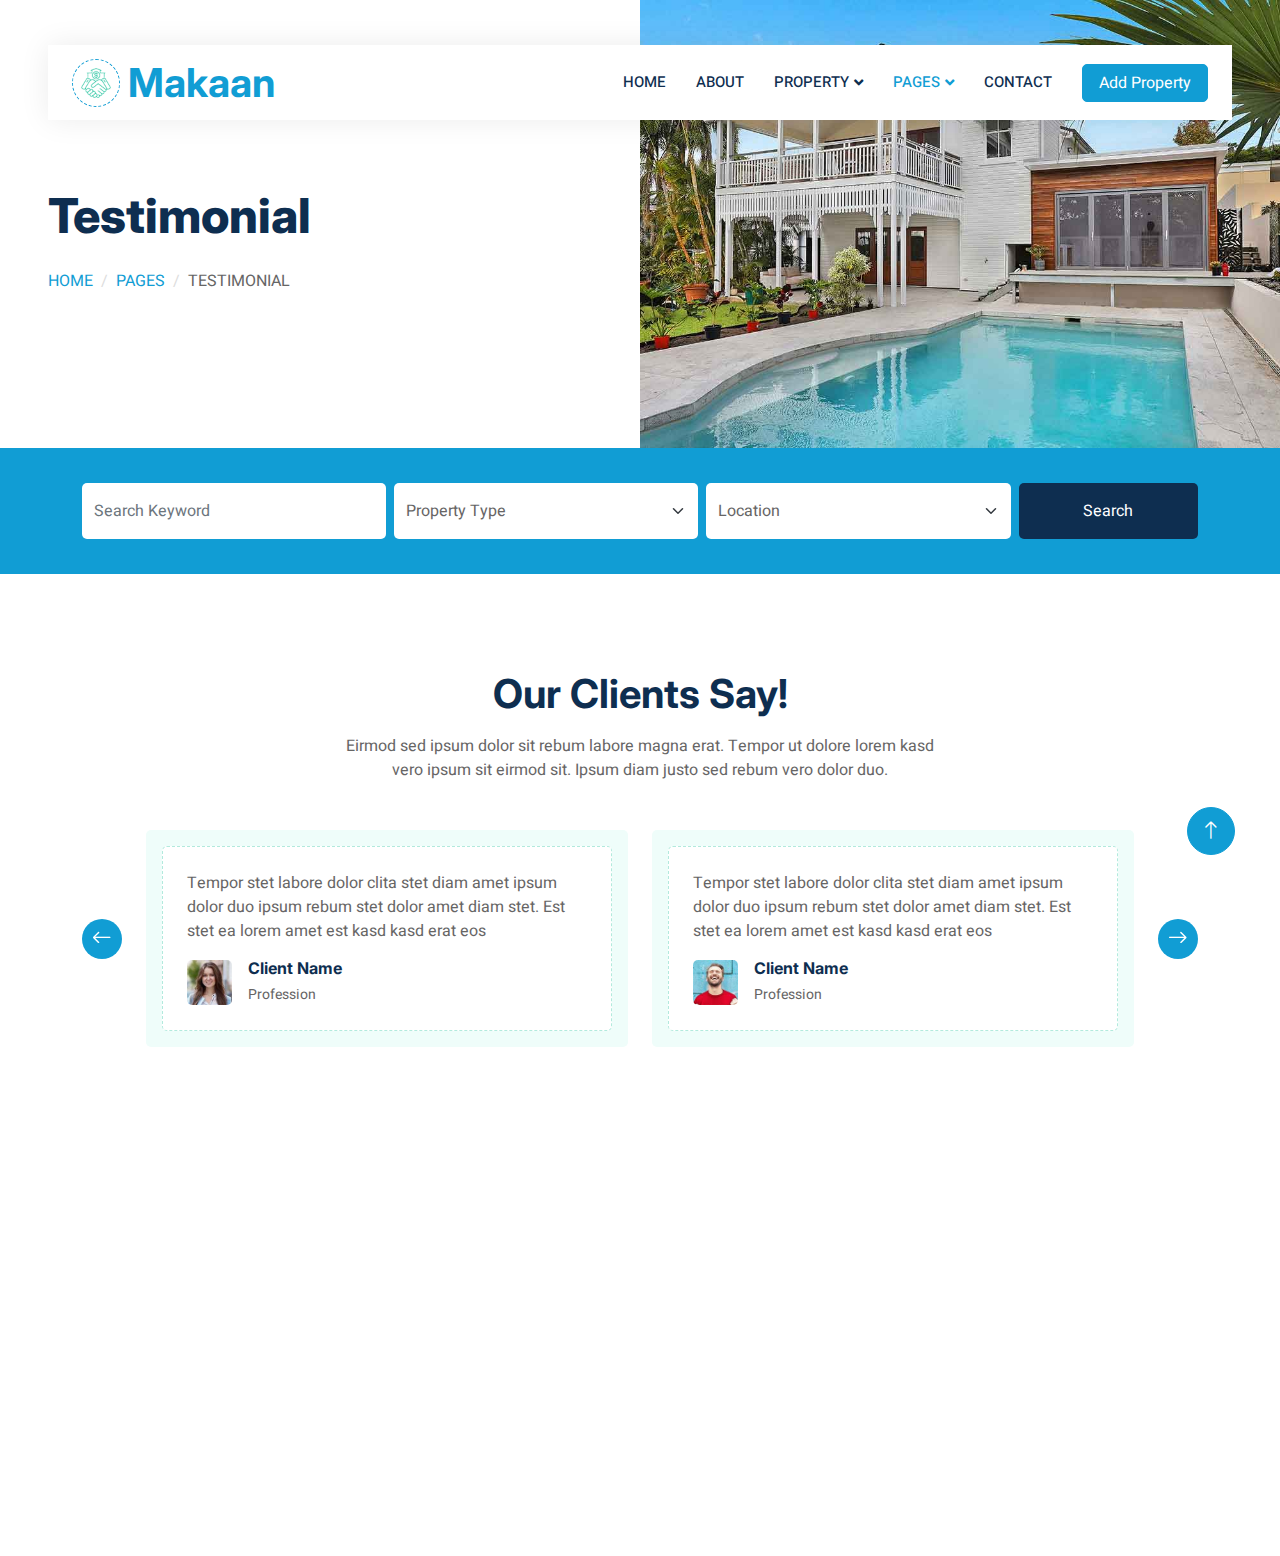
<file: testimonial.html>
<!DOCTYPE html>
<html lang="en">

<head>
    <meta charset="utf-8">
    <title>Makaan - Real Estate HTML Template</title>
    <meta content="width=device-width, initial-scale=1.0" name="viewport">
    <meta content="" name="keywords">
    <meta content="" name="description">

    <!-- Favicon -->
    <link href="img/favicon.ico" rel="icon">

    <!-- Google Web Fonts -->
    <link rel="preconnect" href="https://fonts.googleapis.com">
    <link rel="preconnect" href="https://fonts.gstatic.com" crossorigin>
    <link href="https://fonts.googleapis.com/css2?family=Heebo:wght@400;500;600&family=Inter:wght@700;800&display=swap" rel="stylesheet">
    
    <!-- Icon Font Stylesheet -->
    <link href="https://cdnjs.cloudflare.com/ajax/libs/font-awesome/5.10.0/css/all.min.css" rel="stylesheet">
    <link href="https://cdn.jsdelivr.net/npm/bootstrap-icons@1.4.1/font/bootstrap-icons.css" rel="stylesheet">

    <!-- Libraries Stylesheet -->
    <link href="lib/animate/animate.min.css" rel="stylesheet">
    <link href="lib/owlcarousel/assets/owl.carousel.min.css" rel="stylesheet">

    <!-- Customized Bootstrap Stylesheet -->
    <link href="css/bootstrap.min.css" rel="stylesheet">

    <!-- Template Stylesheet -->
    <link href="css/style.css" rel="stylesheet">
</head>

<body>
    <div class="container-xxl bg-white p-0">
        <!-- Spinner Start -->
        <div id="spinner" class="show bg-white position-fixed translate-middle w-100 vh-100 top-50 start-50 d-flex align-items-center justify-content-center">
            <div class="spinner-border text-primary" style="width: 3rem; height: 3rem;" role="status">
                <span class="sr-only">Loading...</span>
            </div>
        </div>
        <!-- Spinner End -->


        <!-- Navbar Start -->
        <div class="container-fluid nav-bar bg-transparent">
            <nav class="navbar navbar-expand-lg bg-white navbar-light py-0 px-4">
                <a href="index.html" class="navbar-brand d-flex align-items-center text-center">
                    <div class="icon p-2 me-2">
                        <img class="img-fluid" src="img/icon-deal.png" alt="Icon" style="width: 30px; height: 30px;">
                    </div>
                    <h1 class="m-0 text-primary">Makaan</h1>
                </a>
                <button type="button" class="navbar-toggler" data-bs-toggle="collapse" data-bs-target="#navbarCollapse">
                    <span class="navbar-toggler-icon"></span>
                </button>
                <div class="collapse navbar-collapse" id="navbarCollapse">
                    <div class="navbar-nav ms-auto">
                        <a href="index.html" class="nav-item nav-link">Home</a>
                        <a href="about.html" class="nav-item nav-link">About</a>
                        <div class="nav-item dropdown">
                            <a href="#" class="nav-link dropdown-toggle" data-bs-toggle="dropdown">Property</a>
                            <div class="dropdown-menu rounded-0 m-0">
                                <a href="property-list.html" class="dropdown-item">Property List</a>
                                <a href="property-type.html" class="dropdown-item">Property Type</a>
                                <a href="property-agent.html" class="dropdown-item">Property Agent</a>
                            </div>
                        </div>
                        <div class="nav-item dropdown">
                            <a href="#" class="nav-link dropdown-toggle active" data-bs-toggle="dropdown">Pages</a>
                            <div class="dropdown-menu rounded-0 m-0">
                                <a href="testimonial.html" class="dropdown-item active">Testimonial</a>
                                <a href="404.html" class="dropdown-item">404 Error</a>
                            </div>
                        </div>
                        <a href="contact.html" class="nav-item nav-link">Contact</a>
                    </div>
                    <a href="" class="btn btn-primary px-3 d-none d-lg-flex">Add Property</a>
                </div>
            </nav>
        </div>
        <!-- Navbar End -->


        <!-- Header Start -->
        <div class="container-fluid header bg-white p-0">
            <div class="row g-0 align-items-center flex-column-reverse flex-md-row">
                <div class="col-md-6 p-5 mt-lg-5">
                    <h1 class="display-5 animated fadeIn mb-4">Testimonial</h1> 
                        <nav aria-label="breadcrumb animated fadeIn">
                        <ol class="breadcrumb text-uppercase">
                            <li class="breadcrumb-item"><a href="#">Home</a></li>
                            <li class="breadcrumb-item"><a href="#">Pages</a></li>
                            <li class="breadcrumb-item text-body active" aria-current="page">Testimonial</li>
                        </ol>
                    </nav>
                </div>
                <div class="col-md-6 animated fadeIn">
                    <img class="img-fluid" src="img/header.jpg" alt="">
                </div>
            </div>
        </div>
        <!-- Header End -->


        <!-- Search Start -->
        <div class="container-fluid bg-primary mb-5 wow fadeIn" data-wow-delay="0.1s" style="padding: 35px;">
            <div class="container">
                <div class="row g-2">
                    <div class="col-md-10">
                        <div class="row g-2">
                            <div class="col-md-4">
                                <input type="text" class="form-control border-0 py-3" placeholder="Search Keyword">
                            </div>
                            <div class="col-md-4">
                                <select class="form-select border-0 py-3">
                                    <option selected>Property Type</option>
                                    <option value="1">Property Type 1</option>
                                    <option value="2">Property Type 2</option>
                                    <option value="3">Property Type 3</option>
                                </select>
                            </div>
                            <div class="col-md-4">
                                <select class="form-select border-0 py-3">
                                    <option selected>Location</option>
                                    <option value="1">Location 1</option>
                                    <option value="2">Location 2</option>
                                    <option value="3">Location 3</option>
                                </select>
                            </div>
                        </div>
                    </div>
                    <div class="col-md-2">
                        <button class="btn btn-dark border-0 w-100 py-3">Search</button>
                    </div>
                </div>
            </div>
        </div>
        <!-- Search End -->


        <!-- Testimonial Start -->
        <div class="container-xxl py-5">
            <div class="container">
                <div class="text-center mx-auto mb-5 wow fadeInUp" data-wow-delay="0.1s" style="max-width: 600px;">
                    <h1 class="mb-3">Our Clients Say!</h1>
                    <p>Eirmod sed ipsum dolor sit rebum labore magna erat. Tempor ut dolore lorem kasd vero ipsum sit eirmod sit. Ipsum diam justo sed rebum vero dolor duo.</p>
                </div>
                <div class="owl-carousel testimonial-carousel wow fadeInUp" data-wow-delay="0.1s">
                    <div class="testimonial-item bg-light rounded p-3">
                        <div class="bg-white border rounded p-4">
                            <p>Tempor stet labore dolor clita stet diam amet ipsum dolor duo ipsum rebum stet dolor amet diam stet. Est stet ea lorem amet est kasd kasd erat eos</p>
                            <div class="d-flex align-items-center">
                                <img class="img-fluid flex-shrink-0 rounded" src="img/testimonial-1.jpg" style="width: 45px; height: 45px;">
                                <div class="ps-3">
                                    <h6 class="fw-bold mb-1">Client Name</h6>
                                    <small>Profession</small>
                                </div>
                            </div>
                        </div>
                    </div>
                    <div class="testimonial-item bg-light rounded p-3">
                        <div class="bg-white border rounded p-4">
                            <p>Tempor stet labore dolor clita stet diam amet ipsum dolor duo ipsum rebum stet dolor amet diam stet. Est stet ea lorem amet est kasd kasd erat eos</p>
                            <div class="d-flex align-items-center">
                                <img class="img-fluid flex-shrink-0 rounded" src="img/testimonial-2.jpg" style="width: 45px; height: 45px;">
                                <div class="ps-3">
                                    <h6 class="fw-bold mb-1">Client Name</h6>
                                    <small>Profession</small>
                                </div>
                            </div>
                        </div>
                    </div>
                    <div class="testimonial-item bg-light rounded p-3">
                        <div class="bg-white border rounded p-4">
                            <p>Tempor stet labore dolor clita stet diam amet ipsum dolor duo ipsum rebum stet dolor amet diam stet. Est stet ea lorem amet est kasd kasd erat eos</p>
                            <div class="d-flex align-items-center">
                                <img class="img-fluid flex-shrink-0 rounded" src="img/testimonial-3.jpg" style="width: 45px; height: 45px;">
                                <div class="ps-3">
                                    <h6 class="fw-bold mb-1">Client Name</h6>
                                    <small>Profession</small>
                                </div>
                            </div>
                        </div>
                    </div>
                </div>
            </div>
        </div>
        <!-- Testimonial End -->
        

        <!-- Footer Start -->
        <div class="container-fluid bg-dark text-white-50 footer pt-5 mt-5 wow fadeIn" data-wow-delay="0.1s">
            <div class="container py-5">
                <div class="row g-5">
                    <div class="col-lg-3 col-md-6">
                        <h5 class="text-white mb-4">Get In Touch</h5>
                        <p class="mb-2"><i class="fa fa-map-marker-alt me-3"></i>123 Street, New York, USA</p>
                        <p class="mb-2"><i class="fa fa-phone-alt me-3"></i>+012 345 67890</p>
                        <p class="mb-2"><i class="fa fa-envelope me-3"></i>info@example.com</p>
                        <div class="d-flex pt-2">
                            <a class="btn btn-outline-light btn-social" href=""><i class="fab fa-twitter"></i></a>
                            <a class="btn btn-outline-light btn-social" href=""><i class="fab fa-facebook-f"></i></a>
                            <a class="btn btn-outline-light btn-social" href=""><i class="fab fa-youtube"></i></a>
                            <a class="btn btn-outline-light btn-social" href=""><i class="fab fa-linkedin-in"></i></a>
                        </div>
                    </div>
                    <div class="col-lg-3 col-md-6">
                        <h5 class="text-white mb-4">Quick Links</h5>
                        <a class="btn btn-link text-white-50" href="">About Us</a>
                        <a class="btn btn-link text-white-50" href="">Contact Us</a>
                        <a class="btn btn-link text-white-50" href="">Our Services</a>
                        <a class="btn btn-link text-white-50" href="">Privacy Policy</a>
                        <a class="btn btn-link text-white-50" href="">Terms & Condition</a>
                    </div>
                    <div class="col-lg-3 col-md-6">
                        <h5 class="text-white mb-4">Photo Gallery</h5>
                        <div class="row g-2 pt-2">
                            <div class="col-4">
                                <img class="img-fluid rounded bg-light p-1" src="img/property-1.jpg" alt="">
                            </div>
                            <div class="col-4">
                                <img class="img-fluid rounded bg-light p-1" src="img/property-2.jpg" alt="">
                            </div>
                            <div class="col-4">
                                <img class="img-fluid rounded bg-light p-1" src="img/property-3.jpg" alt="">
                            </div>
                            <div class="col-4">
                                <img class="img-fluid rounded bg-light p-1" src="img/property-4.jpg" alt="">
                            </div>
                            <div class="col-4">
                                <img class="img-fluid rounded bg-light p-1" src="img/property-5.jpg" alt="">
                            </div>
                            <div class="col-4">
                                <img class="img-fluid rounded bg-light p-1" src="img/property-6.jpg" alt="">
                            </div>
                        </div>
                    </div>
                    <div class="col-lg-3 col-md-6">
                        <h5 class="text-white mb-4">Newsletter</h5>
                        <p>Dolor amet sit justo amet elitr clita ipsum elitr est.</p>
                        <div class="position-relative mx-auto" style="max-width: 400px;">
                            <input class="form-control bg-transparent w-100 py-3 ps-4 pe-5" type="text" placeholder="Your email">
                            <button type="button" class="btn btn-primary py-2 position-absolute top-0 end-0 mt-2 me-2">SignUp</button>
                        </div>
                    </div>
                </div>
            </div>
            <div class="container">
                <div class="copyright">
                    <div class="row">
                        <div class="col-md-6 text-center text-md-start mb-3 mb-md-0">
                            &copy; <a class="border-bottom" href="#">Your Site Name</a>, All Right Reserved. 
							
							<!--/*** This template is free as long as you keep the footer author’s credit link/attribution link/backlink. If you'd like to use the template without the footer author’s credit link/attribution link/backlink, you can purchase the Credit Removal License from "https://htmlcodex.com/credit-removal". Thank you for your support. ***/-->
							Designed By <a class="border-bottom" href="https://htmlcodex.com">HTML Codex</a>
                        </div>
                        <div class="col-md-6 text-center text-md-end">
                            <div class="footer-menu">
                                <a href="">Home</a>
                                <a href="">Cookies</a>
                                <a href="">Help</a>
                                <a href="">FQAs</a>
                            </div>
                        </div>
                    </div>
                </div>
            </div>
        </div>
        <!-- Footer End -->


        <!-- Back to Top -->
        <a href="#" class="btn btn-lg btn-primary btn-lg-square back-to-top"><i class="bi bi-arrow-up"></i></a>
    </div>

    <!-- JavaScript Libraries -->
    <script src="https://code.jquery.com/jquery-3.4.1.min.js"></script>
    <script src="https://cdn.jsdelivr.net/npm/bootstrap@5.0.0/dist/js/bootstrap.bundle.min.js"></script>
    <script src="lib/wow/wow.min.js"></script>
    <script src="lib/easing/easing.min.js"></script>
    <script src="lib/waypoints/waypoints.min.js"></script>
    <script src="lib/owlcarousel/owl.carousel.min.js"></script>

    <!-- Template Javascript -->
    <script src="js/main.js"></script>
</body>

</html>
</file>
<file: css/style.css>
/********** Template CSS **********/
:root {
    --primary: #119DD4;
    --secondary: #FF6922;
    --light: #EFFDFA;
    --dark: #0E2E50;
}

.back-to-top {
    position: fixed;
    display: none;
    right: 45px;
    bottom: 45px;
    z-index: 99;
}


/*** Spinner ***/
#spinner {
    opacity: 0;
    visibility: hidden;
    transition: opacity .5s ease-out, visibility 0s linear .5s;
    z-index: 99999;
}

#spinner.show {
    transition: opacity .5s ease-out, visibility 0s linear 0s;
    visibility: visible;
    opacity: 1;
}


/*** Button ***/
.btn {
    transition: .5s;
}

.btn.btn-primary,
.btn.btn-secondary {
    color: #FFFFFF;
}

.btn-square {
    width: 38px;
    height: 38px;
}

.btn-sm-square {
    width: 32px;
    height: 32px;
}

.btn-lg-square {
    width: 48px;
    height: 48px;
}

.btn-square,
.btn-sm-square,
.btn-lg-square {
    padding: 0;
    display: flex;
    align-items: center;
    justify-content: center;
    font-weight: normal;
    border-radius: 50px;
}

/* WhatApp's*/
.whatapp{
	position:fixed;
	width:55px;
	height:55px;
	bottom:40px;
	right:40px;
	background-color:#25d366;
	color:#FFF;
	border-radius:50px;
	text-align:center;
  font-size:30px;
	box-shadow: 2px 2px 3px #999;
  z-index:100;
}

.my-float{
	margin-top:16px;
}




/*** Navbar ***/
.nav-bar {
    position: relative;
    margin-top: 45px;
    padding: 0 3rem;
    transition: .5s;
    z-index: 9999;
}

.nav-bar.sticky-top {
    position: sticky;
    padding: 0;
    z-index: 9999;
}

.navbar {
    box-shadow: 0 0 30px rgba(0, 0, 0, .08);
}

.navbar .dropdown-toggle::after {
    border: none;
    content: "\f107";
    font-family: "Font Awesome 5 Free";
    font-weight: 900;
    vertical-align: middle;
    margin-left: 5px;
    transition: .5s;
}

.navbar .dropdown-toggle[aria-expanded=true]::after {
    transform: rotate(-180deg);
}

.navbar-light .navbar-nav .nav-link {
    margin-right: 30px;
    padding: 25px 0;
    color: #FFFFFF;
    font-size: 15px;
    text-transform: uppercase;
    outline: none;
}

.navbar-light .navbar-nav .nav-link:hover,
.navbar-light .navbar-nav .nav-link.active {
    color: var(--primary);
}

@media (max-width: 991.98px) {
    .nav-bar {
        margin: 0;
        padding: 0;
    }

    .navbar-light .navbar-nav .nav-link  {
        margin-right: 0;
        padding: 10px 0;
    }

    .navbar-light .navbar-nav {
        border-top: 1px solid #EEEEEE;
    }
}

.navbar-light .navbar-brand {
    height: 75px;
}

.navbar-light .navbar-nav .nav-link {
    color: var(--dark);
    font-weight: 500;
}

@media (min-width: 992px) {
    .navbar .nav-item .dropdown-menu {
        display: block;
        top: 100%;
        margin-top: 0;
        transform: rotateX(-75deg);
        transform-origin: 0% 0%;
        opacity: 0;
        visibility: hidden;
        transition: .5s;
        
    }

    .navbar .nav-item:hover .dropdown-menu {
        transform: rotateX(0deg);
        visibility: visible;
        transition: .5s;
        opacity: 1;
    }
}


/*** Header ***/
@media (min-width: 992px) {
    .header {
        margin-top: -120px;
    }
}

.header-carousel .owl-nav {
    position: absolute;
    bottom: 0%;
    right: 15px;
    transform: translateY(-50%);
    display: flex;
    flex-direction: row;
    opacity: 10;
}

.header-carousel .owl-nav .owl-prev,
.header-carousel .owl-nav .owl-next {
    margin: 7px 0;
    width: 50px;
    height: 50px;
    display: flex;
    align-items: center;
    justify-content: center;
    color: #FFFFFF;
    border-radius: 40px;
    font-size: 20px;
    transition: .5s;
}

.header-carousel .owl-nav .owl-prev:hover,
.header-carousel .owl-nav .owl-next:hover {
    background: var(--primary);
}

@media (max-width: 768px) {
    .header-carousel .owl-nav {
        left: 25px;
    }
}

.breadcrumb-item + .breadcrumb-item::before {
    color: #DDDDDD;
}


/*** Icon ***/
.icon {
    padding: 15px;
    display: inline-flex;
    align-items: center;
    justify-content: center;
    background: #FFFFFF !important;
    border-radius: 50px;
    border: 1px dashed var(--primary) !important;
}


/*** About ***/
.about-img img {
    position: relative;
    z-index: 9999;
}

.about-img::before {
    position: absolute;
    content: "";
    top: 0;
    left: -50%;
    width: 100%;
    height: 100%;
    background: var(--primary);
    transform: skew(20deg);
    z-index: 9999;
}


/*** Category ***/
.cat-item div {
    background-color: #FFFFFF;
    border: 1px dashed rgba(0, 185, 142, .3);
    transition: .5s;
}

.cat-item:hover div {
    background: var(--primary);
    border-color: transparent;
}

.cat-item div * {
    transition: .5s;
}

.cat-item:hover div * {
    color: #FFFFFF !important;
}


/*** Property List ***/
.nav-pills .nav-item .btn {
    color: var(--dark);
}

.nav-pills .nav-item .btn:hover,
.nav-pills .nav-item .btn.active {
    color: #FFFFFF;
}

.property-item {
    box-shadow: 0 0 30px rgba(0, 0, 0, .08);
}

.property-item img {
    transition: .5s;
}

.property-item:hover img {
    transform: scale(1.1);
}

.property-item .border-top {
    border-top: 1px dashed rgba(0, 185, 142, .3) !important;
}

.property-item .border-end {
    border-right: 1px dashed rgba(0, 185, 142, .3) !important;
}


/*** Team ***/
.team-item {
    box-shadow: 0 0 30px rgba(0, 0, 0, .08);
    transition: .5s;
}

.team-item .btn {
    color: var(--primary);
    background: #FFFFFF;
    box-shadow: 0 0 30px rgba(0, 0, 0, .15);
}

.team-item .btn:hover {
    color: #FFFFFF;
    background: var(--primary);
}

.team-item:hover {
    border-color: var(--secondary) !important;
}

.team-item:hover .bg-primary {
    background: var(--secondary) !important;
}

.team-item:hover .bg-primary i {
    color: var(--secondary) !important;
}


/*** Testimonial ***/
.testimonial-carousel {
    padding-left: 1.5rem;
    padding-right: 1.5rem;
}

@media (min-width: 576px) {
    .testimonial-carousel {
        padding-left: 4rem;
        padding-right: 4rem;
    }
}

.testimonial-carousel .testimonial-item .border {
    border: 1px dashed rgba(0, 185, 142, .3) !important;
}

.testimonial-carousel .owl-nav {
    position: absolute;
    width: 100%;
    height: 40px;
    top: calc(50% - 20px);
    left: 0;
    display: flex;
    justify-content: space-between;
    z-index: 1;
}

.testimonial-carousel .owl-nav .owl-prev,
.testimonial-carousel .owl-nav .owl-next {
    position: relative;
    width: 40px;
    height: 40px;
    display: flex;
    align-items: center;
    justify-content: center;
    color: #FFFFFF;
    background: var(--primary);
    border-radius: 40px;
    font-size: 20px;
    transition: .5s;
}

.testimonial-carousel .owl-nav .owl-prev:hover,
.testimonial-carousel .owl-nav .owl-next:hover {
    background: var(--dark);
}


/*** Footer ***/
.footer .btn.btn-social {
    margin-right: 5px;
    width: 35px;
    height: 35px;
    display: flex;
    align-items: center;
    justify-content: center;
    color: var(--light);
    border: 1px solid rgba(255,255,255,0.5);
    border-radius: 35px;
    transition: .3s;
}

.footer .btn.btn-social:hover {
    color: var(--primary);
    border-color: var(--light);
}

.footer .btn.btn-link {
    display: block;
    margin-bottom: 5px;
    padding: 0;
    text-align: left;
    font-size: 15px;
    font-weight: normal;
    text-transform: capitalize;
    transition: .3s;
}

.footer .btn.btn-link::before {
    position: relative;
    content: "\f105";
    font-family: "Font Awesome 5 Free";
    font-weight: 900;
    margin-right: 10px;
}

.footer .btn.btn-link:hover {
    letter-spacing: 1px;
    box-shadow: none;
}

.footer .form-control {
    border-color: rgba(255,255,255,0.5);
}

.footer .copyright {
    padding: 25px 0;
    font-size: 15px;
    border-top: 1px solid rgba(256, 256, 256, .1);
}

.footer .copyright a {
    color: var(--light);
}

.footer .footer-menu a {
    margin-right: 15px;
    padding-right: 15px;
    border-right: 1px solid rgba(255, 255, 255, .1);
}

.footer .footer-menu a:last-child {
    margin-right: 0;
    padding-right: 0;
    border-right: none;
}
</file>
